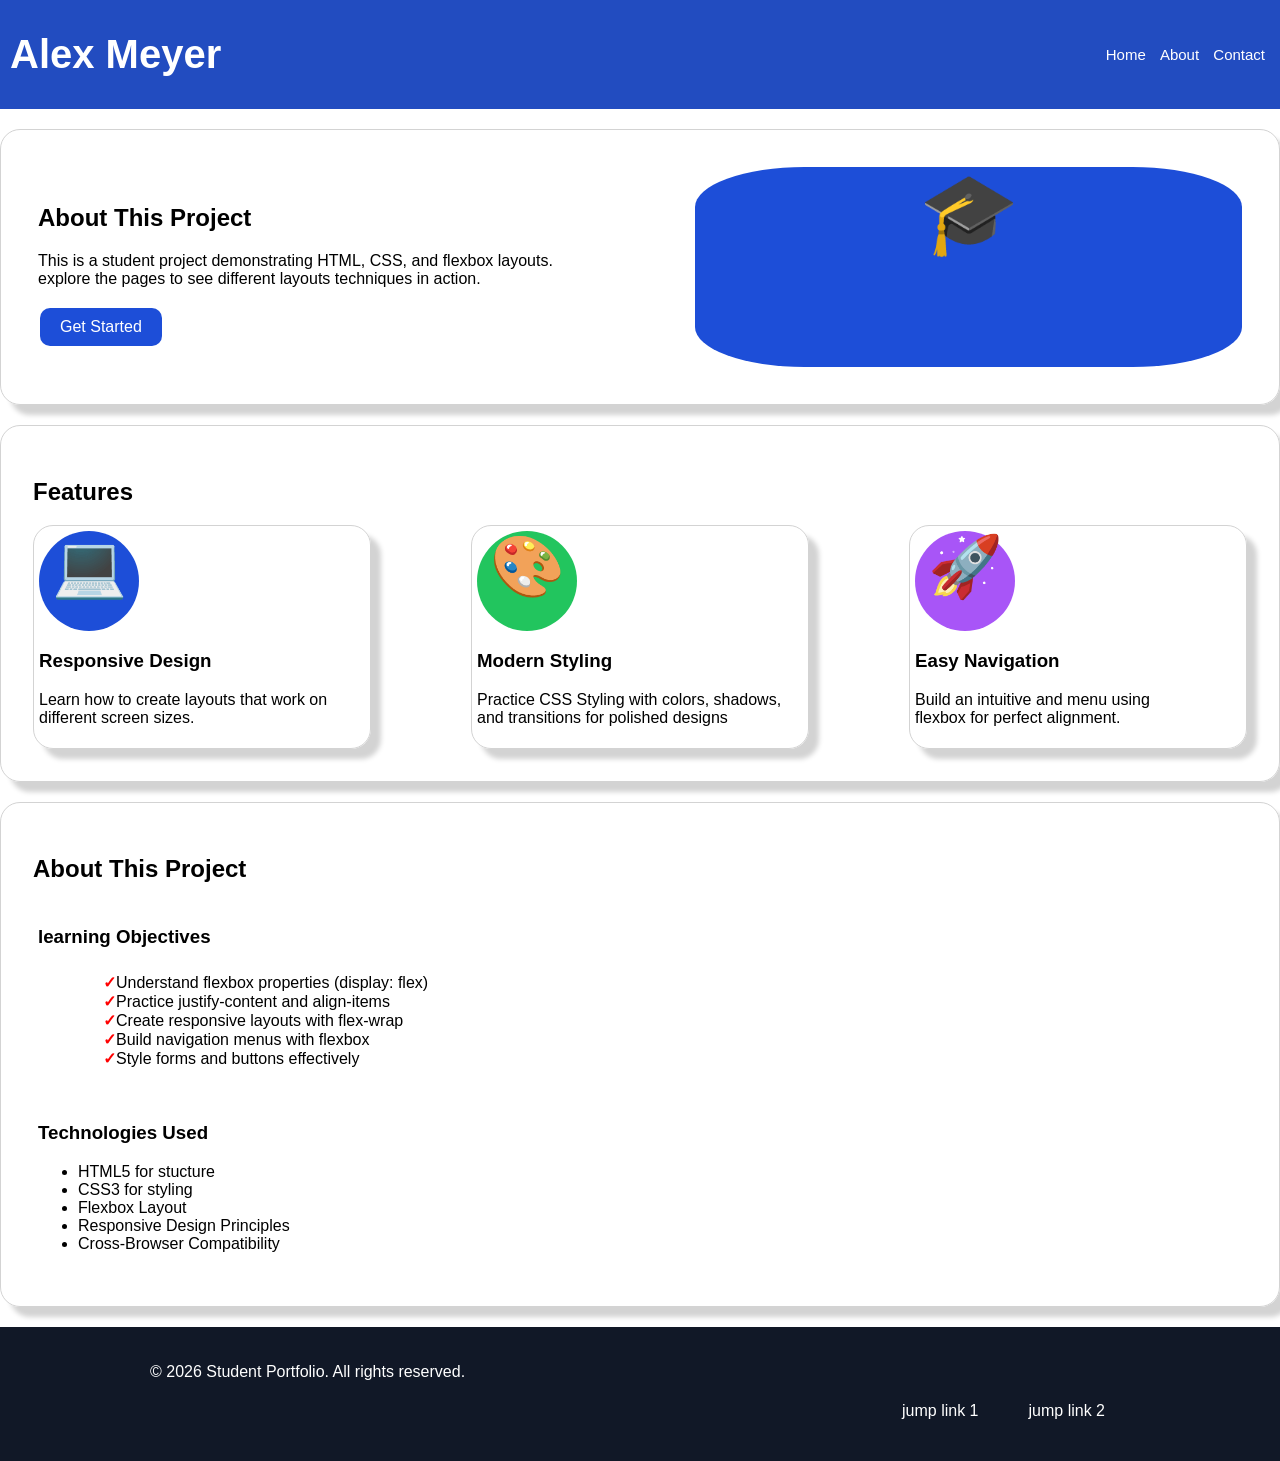
<file: index.html>
<!DOCTYPE html>

<html lang="en">

<head>

<meta charset="UTF-8">

<meta name="viewport" content="width=device-width, initial-scale=1.0">

<title>Home</title>

<link rel="stylesheet" href="css/style.css">  

</head>

<body>

<header>  
 <div class="flexContainer">
            <div id="headerName">
                 <h1> Alex Meyer</h1>
            </div>
            <nav>    
                <ul id="jump1">
                    <li><a href="index.html">Home</a></li>
                    <li><a href="About.html">About</a></li>
                    <li><a href="Contact.html">Contact</a></li>
                </ul>
            </nav>
        </div>

</header>
<main>
<section class="shadow">
<div class="flexContainer">
<div class="flexItem">
<h1 id="jump1">About This Project</h1>
<p> This is a student project demonstrating HTML, CSS, and flexbox layouts. <br>
explore the pages to see different layouts techniques in action.</p>
<button>Get Started
</button>
</div>
<div class="flexItem">
<p id="heroIcon">&#x1F393;</p>
</div>
</div>



</section>
<section class="shadow">
<h2>Features</h2>
<div class="flexContainer">
<div class="shadow flexItem">
<p class="circleBlue">&#x1F4BB;</p>
<h3>Responsive Design</h3>
<p>Learn how to create layouts that work on <br> different screen sizes.</p>
            
</div>
<div class="shadow flexItem">
<p class="circleGreen">&#x1F3A8;</p>
<h3>Modern Styling</h3>
<p>Practice CSS Styling with colors, shadows,<br> and transitions for polished designs</p>
            
</div>
<div class="shadow flexItem">
<p class="circlePurple">&#x1F680;</p>
<h3>Easy Navigation</h3>
<p>Build an intuitive and menu using <br>flexbox for perfect alignment.</p>
                
</div>
</div>
</section>

<section class="shadow">
<h2>About This Project</h2>
<div class="flexItem">
<h3>learning Objectives</h3>
<ul class="listChecklist">
<li>Understand flexbox properties (display: flex)</li>
<li>Practice justify-content and align-items</li>
<li>Create responsive layouts with flex-wrap</li>
<li>Build navigation menus with flexbox</li>
<li>Style forms and buttons effectively</li>
</ul>

</div>

<div class="flexItem">
<h3>Technologies Used</h3>
<ul>
<li>HTML5 for stucture</li>
<li>CSS3 for styling</li>
<li>Flexbox Layout</li>
<li>Responsive Design Principles</li>
<li>Cross-Browser Compatibility</li>
</ul>
</div>

</section>







</main>
<footer>

    <p id="footerText"> &copy; 2026 Student Portfolio. All rights reserved.</p>
    <ul id="footerNav">
                        <li><a href="ajump1">jump link 1</a></li>
                        <li><a href="ajump2">jump link 2</a></li>
                  
                </ul>

</footer>
</body>

</html>
</file>
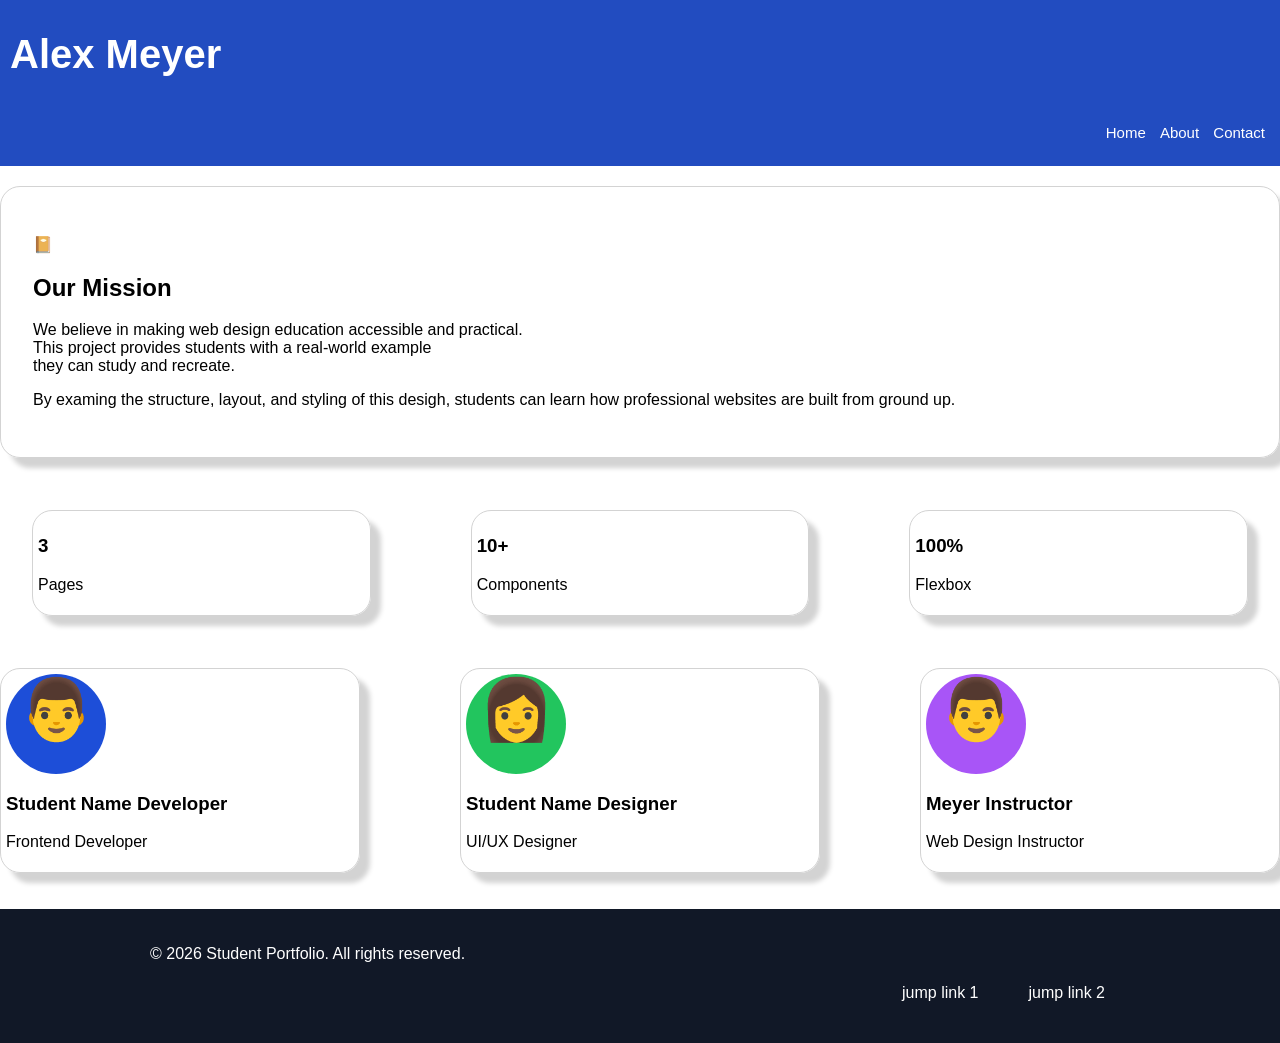
<file: About.html>
<!DOCTYPE html>

<html lang="en">

<head>

<meta charset="UTF-8">

<meta name="viewport" content="width=device-width, initial-scale=1.0">

<title>About</title>

<link rel="stylesheet" href="css/style.css">  

</head>

<body>

<header>  
 <div class="flexcontainer">
            <div id="headerName">
                 <h1> Alex Meyer</h1>
            </div>
            <nav>    
                <ul>
                    <li><a href="index.html">Home</a></li>
                    <li><a href="About.html">About</a></li>
                    <li><a href="Contact.html">Contact</a></li>
                </ul>
            </nav>
        </div>

</header>
<main>
</section class="shadow">
<section class="shadow">
<div class="flexcontainer">
<div class="flexitem">
<p> &#x1F4D4;</p>
</div>
<div class="flexitem">


</div>
</div>
<h2>Our Mission</h2>
<p>We believe in making web design education accessible and practical. <br>
This project provides students with a real-world example <br>
they can study and recreate.</p>

By examing the structure, layout, and styling of this desigh, students
can learn how professional websites are built from ground up.
</p>

</div>
</div>

</section>

<section>
<div class="flexContainer">
                <div class="shadow flexItem">

                    <h3>3</h3>
                    <p>Pages</p>

                </div>
                <div class="shadow flexItem">

                    <h3>10+</h3>
                    <p>Components</p>

                </div>
                <div class="shadow flexItem">

                    <h3>100%</h3>
                    <p>Flexbox</p>
                
                </div>
            </div>

</div>
</div>

</section>
<div class="flexContainer">
                <div class="shadow flexItem">
                    <p class="circleBlue"> &#x1F468;</p>
                    <h3>Student Name Developer</h3>
                    <p>Frontend Developer</p>
                </div>
                <div class="shadow flexItem">
                    <p class="circleGreen">&#x1F469;</p>
                    <h3>Student Name Designer</h3>
                    <p>UI/UX Designer</p>
                
                </div>
                <div class="shadow flexItem">
                    <p class="circlePurple">&#x1F468;</p>
                    <h3>Meyer Instructor</h3>
                    <p>Web Design Instructor</p>         
                </div>
            </div>


        </section>

<br>
<br>

</main>
<footer>

    <p id="footerText"> &copy; 2026 Student Portfolio. All rights reserved.</p>
    <ul id="footerNav">                            
                <li><a href="ajump1">jump link 1</a></li>
                <li><a href="ajump2">jump link 2</a></li>
                  
                </ul>

</footer>
</body>

</html>
</file>
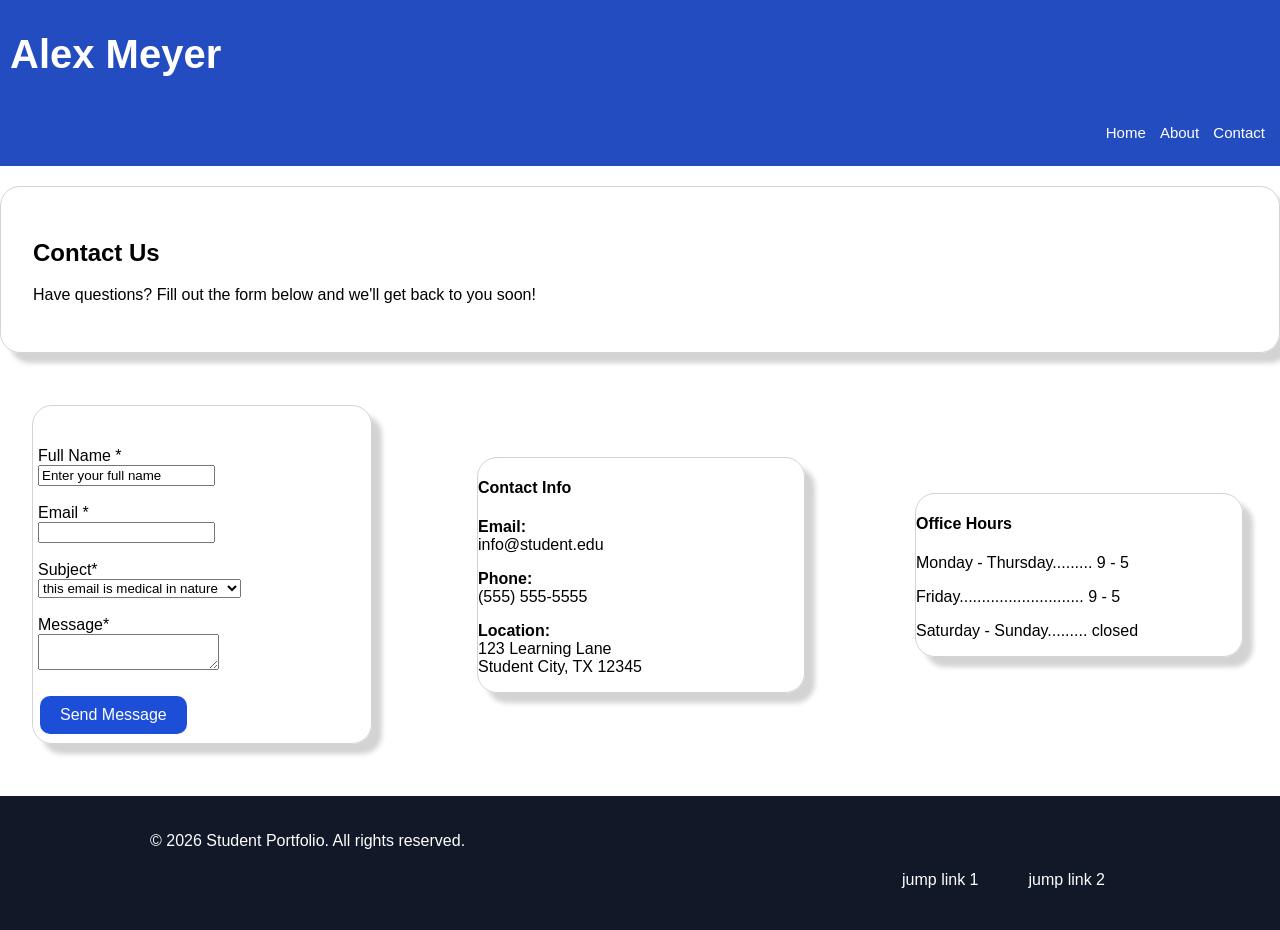
<file: Contact.html>
<!DOCTYPE html>

<html lang="en">

<head>

<meta charset="UTF-8">

<meta name="viewport" content="width=device-width, initial-scale=1.0">

<title>Contact</title>

<link rel="stylesheet" href="css/style.css">  

</head>

<body>

<header>  
 <div class="flexcontainer">
            <div id="headerName">
                 <h1> Alex Meyer</h1>
            </div>
            <nav>    
                <ul>
                    <li><a href="index.html">Home</a></li>
                    <li><a href="About.html">About</a></li>
                    <li><a href="Contact.html">Contact</a></li>
                </ul>
            </nav>
        </div>

    </header>
<main>
<section class="shadow">
<h1>Contact Us</h1>
<p>Have questions? Fill out the form below and we'll get back to you soon!</p>

</section>

<section>
<div class="flexContainer">
<div class="flexItem shadow">
 <form action="mailto:meyeralex74119@gmail.com" method="post" enctype="text/plain"><br><br>

 <label for="email">Full Name *</label><br>
<input type="text" id="name" name="name" value="Enter your full name"><br><br>

 <label for="email">Email *</label><br>
 <input type="email" id="email" name="email"><br><br>
<label for="subject">Subject*</label><br>
<select id="subject" name="subject">
<option value="medical"> this email is medical in nature</option>
<option value="personal"> this email is personal in nature</option>
<option value="group"> this email is group in nature</option>
</select><br><br>


<label for="message">Message*</label><br>
<textarea id="message" name="message"></textarea><br><br>

<button>Send Message</button>

 </form>
</div>
<div class="flexItem">
 <div class="contactInfo shadow">
<h4>Contact Info</h4>
<p><strong>Email:</strong><br>info@student.edu</p>
<p><strong>Phone:</strong><br>(555) 555-5555</p>
<p><strong>Location:</strong><br>123 Learning Lane<br>Student City, TX 12345</p>
</div>
</div>

<div class="flexItem">
<div class="officeHrs shadow">
<h4>Office Hours</h4>
<p>Monday - Thursday......... 9 - 5</p>
<p>Friday............................ 9 - 5</p>
<p>Saturday - Sunday......... closed</p>
 </div>
      </div>

</section>

</main>
<footer>

    <p id="footerText"> &copy; 2026 Student Portfolio. All rights reserved.</p>
    <ul id="footerNav">
                    <li><a href="ajump1">jump link 1</a></li>
                    <li><a href="ajump2">jump link 2</a></li>                  
                </ul>

</footer>
</body>
</html>
</file>
<file: css/style.css>
body{

    margin: 0;
    font-family: 'Segoe UI', Tahoma, Geneva, Arial, sans-serif;
}

header{
    background-color: #224cc0;
    padding: 5px 10px 5px;
}

#headerName {
    -webkit-flex: 1;
    -ms-flex: 1;
    flex: 1;
    color: #ffffffff;
    font-size: 20px;
    font-weight: 800;
}

nav {
    display: flex;
    justify-content: flex-end;
    font-size: 15px;
    color: #ffffff;
}

a nav{
    color: #ffffff;
}

/* This targets all links in your HTML */
a {
    color: white;
    text-decoration: none; /* Optional: This removes the default underline */
}

nav ul li {
    padding: 5px 15px 15px 5px;
    list-style-type: none;
    display: inline-block;
    padding: 5px;


}

main {

    width: 100%;
    margin: 0 auto;
}

.flexContainer {
    display: -webkit-flex;
    display: flex;
    gap: 100px;
    align-items: center;
}

.flexItem{
    gap: 20px;
    padding: 5px;
    width: 100%;
}

section {
    padding: 32px;
    margin: 20px 0px 20px;

}

.shadow {
    box-shadow: 10px 10px 5px lightgray;
    border: 1px solid lightgray;
    border-radius: 20px;
}

#heroIcon {
background-color: #1d4ed8;
border-radius: 20%;
font-size: 80px;

margin: 0;
height: 200px;
text-align: center;


}

.circleBlue {
    border-radius: 50%;
    width: 100px;
    height: 100px;
    background-color: #1d4ed8;
    text-align: center;
    font-size: 60px;
    margin: 0%;
    padding: 0%;
}

.circleGreen {
    border-radius: 50%;
    width: 100px;
    height: 100px;
    background-color: #22c55e;
    text-align: center;
    font-size: 60px;
    margin: 0%;
    padding: 0%;
}

.circlePurple {
    border-radius: 50%;
    width: 100px;
    height: 100px;
    background-color: #a855f7;
    text-align: center;
    font-size: 60px;
    margin: 0%;
    padding: 0%;
}






footer{
padding: 20px 150px 20px;
background-color: #111827;
color: #ffffff;
}

footer a{
    color: #ffffff;
    display: -webkit-flex;
    display: flex;
}

footer ul li {
    
    list-style-type: none;
    display: inline-block;
    padding: 5px 25px 5px;

}

#footerText {
    -webkit-flex: 1;
    -ms-flex: 1;
    flex: 1;
    
}

#footerNav {
    display: flex;
    justify-content: flex-end;

}

.listChecklist {
    list-style-type: none;
    margin: 25px;
}

ul.listChecklist li::before {
    color: red;
    content: "\2713";
    font-weight: bold;
    right:-90px;

}


button {
    background-color: #1d4ed8;
    color: #ffffff;
    border: none;
    border-radius: 10px;
    padding: 10px 20px;
    text-align: center;
    text-decoration: none;
    display: inline-block;
    font-size: 16px;
    margin: 4px 2px;
    cursor: pointer;
}

button:hover {
background-color: #1b1b1c;

}
</file>
